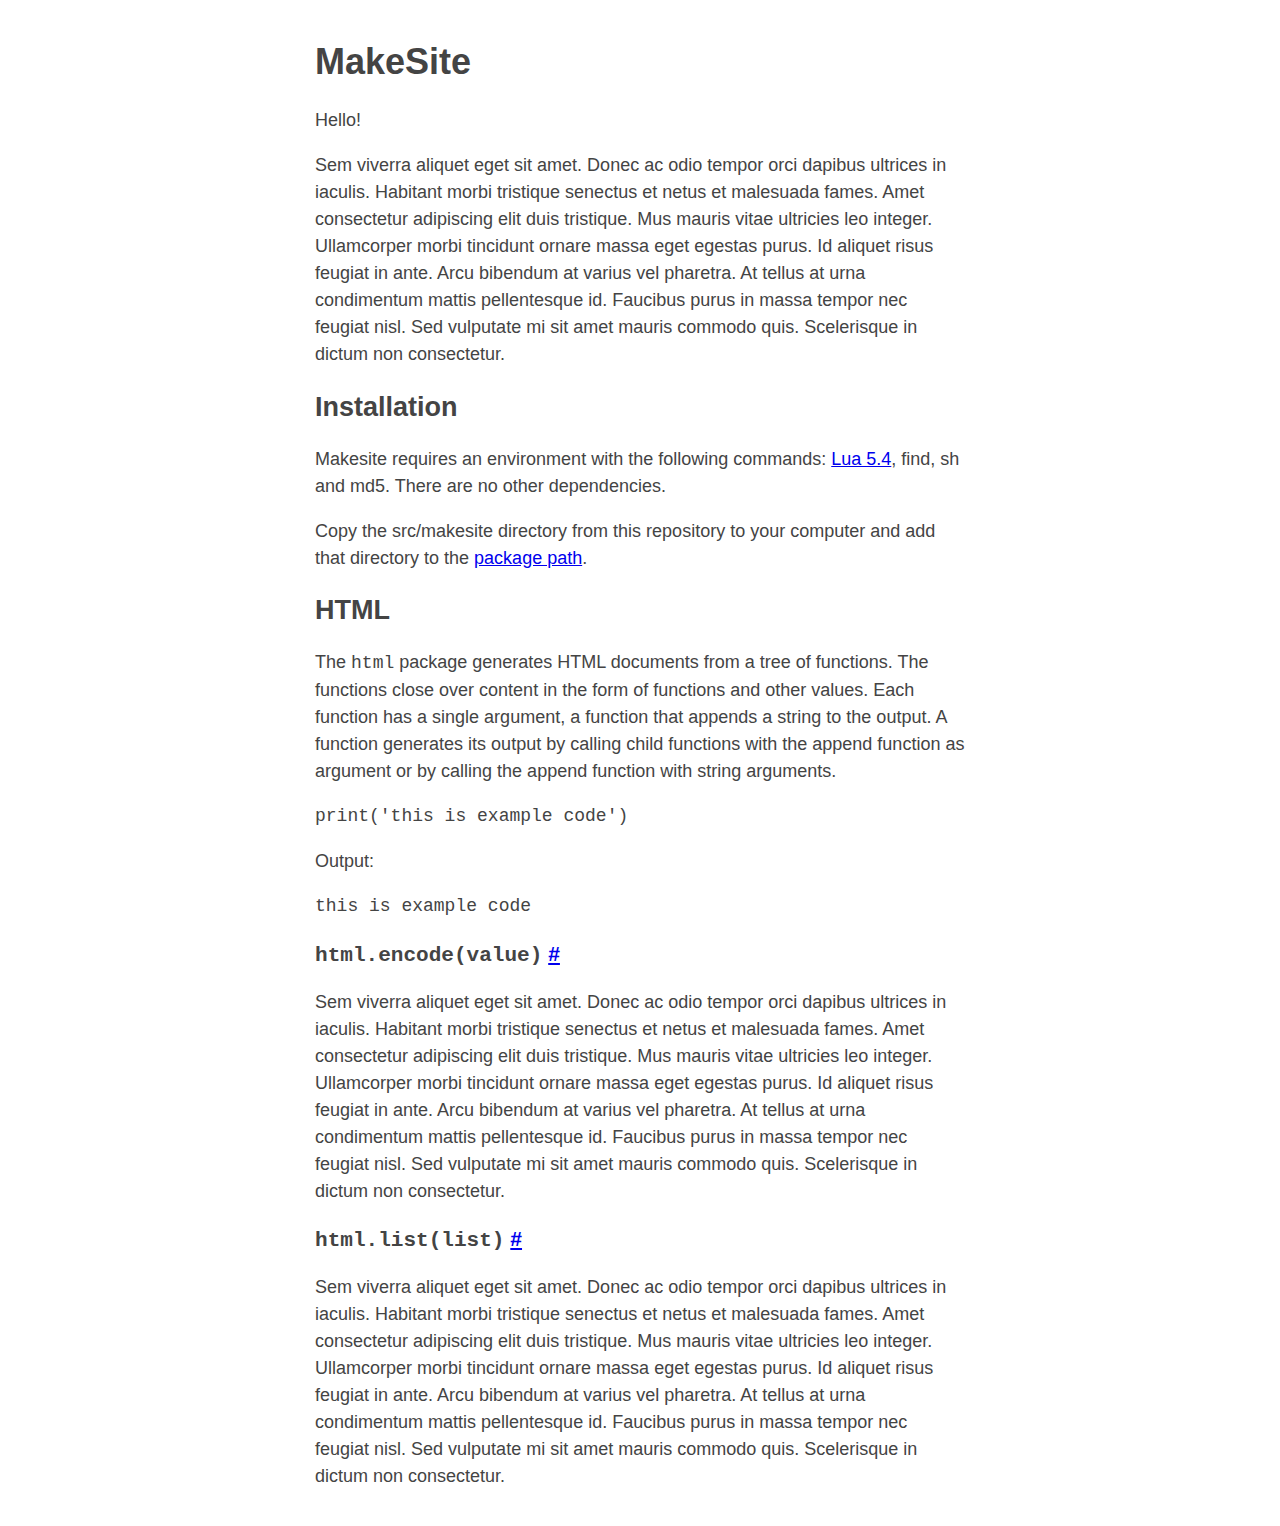
<file: docs/index.html>
<!DOCTYPE html>
<html lang=en><head><meta charset=utf-8>
<meta content="width=device-width, initial-scale=1" name=viewport>
<link href=site.css?d891329766d5bf65310ad730d483cdcf rel=stylesheet>
<title>MakeSite</title></head><body><article><h1>MakeSite</h1><p>Hello!

<p>
Sem viverra aliquet eget sit amet. Donec ac odio tempor orci dapibus ultrices
in iaculis. Habitant morbi tristique senectus et netus et malesuada fames. Amet
consectetur adipiscing elit duis tristique. Mus mauris vitae ultricies leo
integer. Ullamcorper morbi tincidunt ornare massa eget egestas purus. Id
aliquet risus feugiat in ante. Arcu bibendum at varius vel pharetra. At tellus
at urna condimentum mattis pellentesque id. Faucibus purus in massa tempor nec
feugiat nisl. Sed vulputate mi sit amet mauris commodo quis. Scelerisque in
dictum non consectetur.

<h2>Installation</h2>

<p>
Makesite requires an environment with the following commands: <a href=https://www.lua.org/download.html>Lua 5.4</a>, find, sh and md5. There are no other
dependencies.

<p>
Copy the src/makesite directory from this repository to your computer and add
that directory to the <a href=https://www.lua.org/manual/5.4/manual.html#pdf-package.path>package path</a>.

<h2>HTML</h2>

The <code>html</code> package generates HTML documents from a tree of
functions. The functions close over content in the form of functions and other
values. Each function has a single argument, a function that appends a string
to the output. A function generates its output by calling child functions with
the append function as argument or by calling the append function with string
arguments.

<pre>
print('this is example code')</pre>Output:
<pre>this is example code</pre>

<h3><a name=html.encode><code>html.encode(value)</code></a> <a href=#html.encode>#</a></h3>

<p>
Sem viverra aliquet eget sit amet. Donec ac odio tempor orci dapibus ultrices
in iaculis. Habitant morbi tristique senectus et netus et malesuada fames. Amet
consectetur adipiscing elit duis tristique. Mus mauris vitae ultricies leo
integer. Ullamcorper morbi tincidunt ornare massa eget egestas purus. Id
aliquet risus feugiat in ante. Arcu bibendum at varius vel pharetra. At tellus
at urna condimentum mattis pellentesque id. Faucibus purus in massa tempor nec
feugiat nisl. Sed vulputate mi sit amet mauris commodo quis. Scelerisque in
dictum non consectetur.

<h3><a name=html.list><code>html.list(list)</code></a> <a href=#html.list>#</a></h3>

<p>
Sem viverra aliquet eget sit amet. Donec ac odio tempor orci dapibus ultrices
in iaculis. Habitant morbi tristique senectus et netus et malesuada fames. Amet
consectetur adipiscing elit duis tristique. Mus mauris vitae ultricies leo
integer. Ullamcorper morbi tincidunt ornare massa eget egestas purus. Id
aliquet risus feugiat in ante. Arcu bibendum at varius vel pharetra. At tellus
at urna condimentum mattis pellentesque id. Faucibus purus in massa tempor nec
feugiat nisl. Sed vulputate mi sit amet mauris commodo quis. Scelerisque in
dictum non consectetur.

</article></body></html>
</file>
